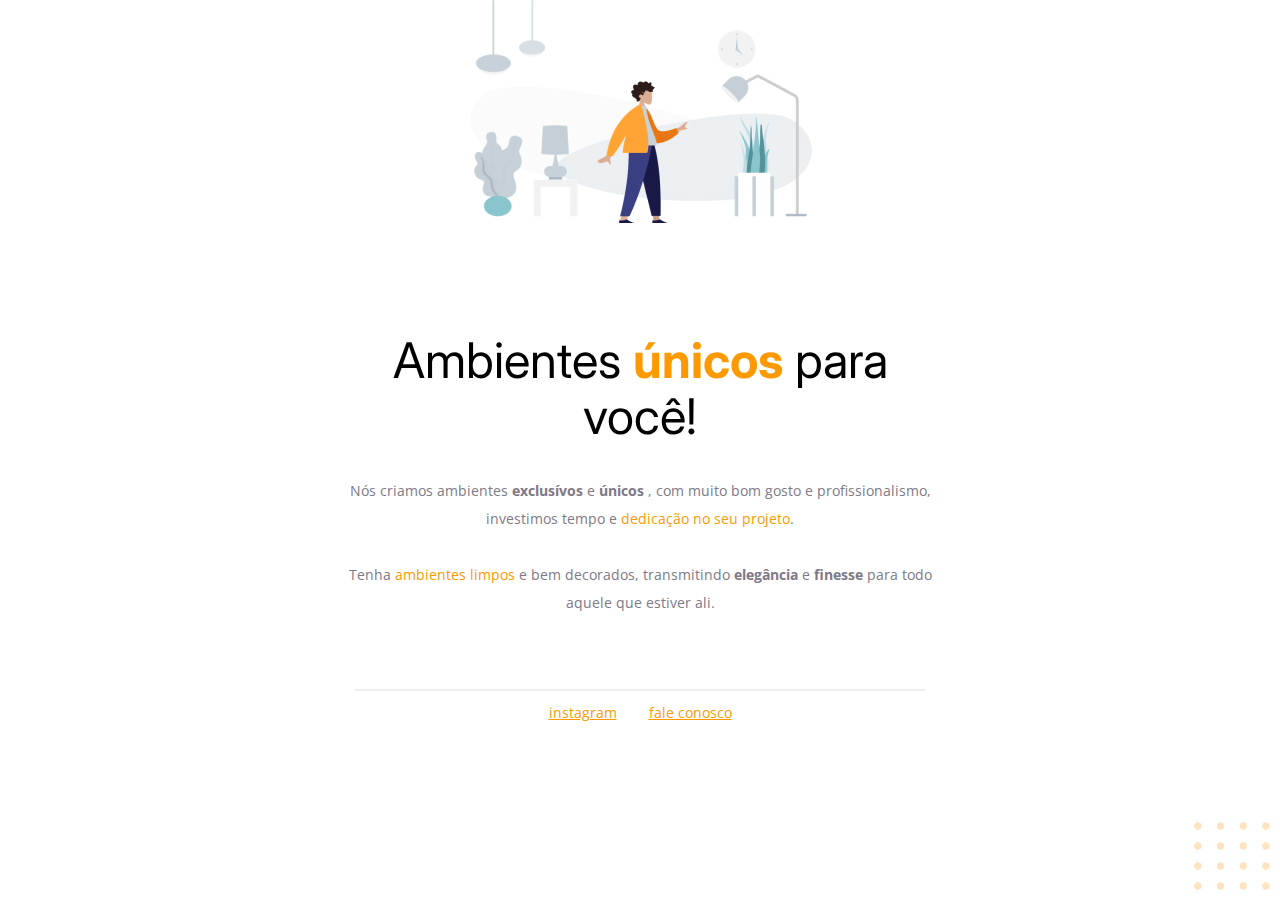
<file: index.html>
<!DOCTYPE html>
<html lang="pt-br">
  
  <head>
    <link rel="preconnect" href="https://fonts.googleapis.com">
    <link rel="preconnect" href="https://fonts.gstatic.com" crossorigin>

    <meta charset="UTF-8">
    <meta name="viewport" content="width=device-width, initial-scale=1.0">

  <title>Móveis customizados </title>

  <link href="https://fonts.googleapis.com/css2?family=Cedarville+Cursive&family=Inter:wght@400;700&family=Open+Sans:wght@700&display=swap"    rel="stylesheet">

  <link rel="stylesheet" href="style.css">

</head>

<body>


   <div id="hero">
  <img 
  src="images/img1.jpeg" 
  alt="desenho de uma pessoa vestindo uma camisa amarela em uma sala com moveis"
  >

  <h1>
    Ambientes <span> únicos</span> para você!
  </h1>

  <p>
    Nós criamos ambientes <strong>exclusívos</strong>  e <strong> únicos</strong> , com muito bom gosto e profissionalismo, investimos tempo e <span>dedicação no seu projeto</span>.
  <br>
  <br>
    Tenha <span>ambientes limpos</span>  e bem decorados, transmitindo <strong>elegância</strong>  e <strong>finesse</strong>  para todo aquele que estiver ali.
  </p>
  
   </div>

   <div id="footer">

    <div class="line"></div>

    <a 
    target="_blank"
    href="https://instagram.com/spacex">instagram</a>
    <a href="mailto:info@rfa.space">fale conosco</a>

    

   </div>

  

   <img 
  id="balls"
  src="images/balls.svg"
   alt="Bolinhas laranjas no canto direito inferior da tela">


</body>

</html>
</file>
<file: style.css>
body{
  
  font-family: 'Open Sans', sans-serif;
  text-align: center;
  margin: 0;
}

#hero{
  width: 592px;
  margin: 0 auto 72px;
}

#hero img{
margin-bottom: 72px;
}

h1{
  
  font-family: 'Inter', sans-serif;
  font-size: 49px;
  line-height: 56px;
  font-weight: normal;
  margin-bottom: 32px;
  
}

h1 span {
font-weight: bold;

}


span, a{
  color: #ff9900;
}

p, #footer{
  color: #7d7987;
  font-size: 14px;
  line-height: 28px;
}

#footer{
  margin-bottom: 33px;
}

#footer a + a {
  margin-left: 28px;
}



.line{
  width: 568px;
  height: 0;
  margin:0 auto 8px;
  border: 1px solid #ECEFF2 ;
}

#balls{
  position: fixed;
  bottom:  0px;
  right: 0px;
}
</file>
